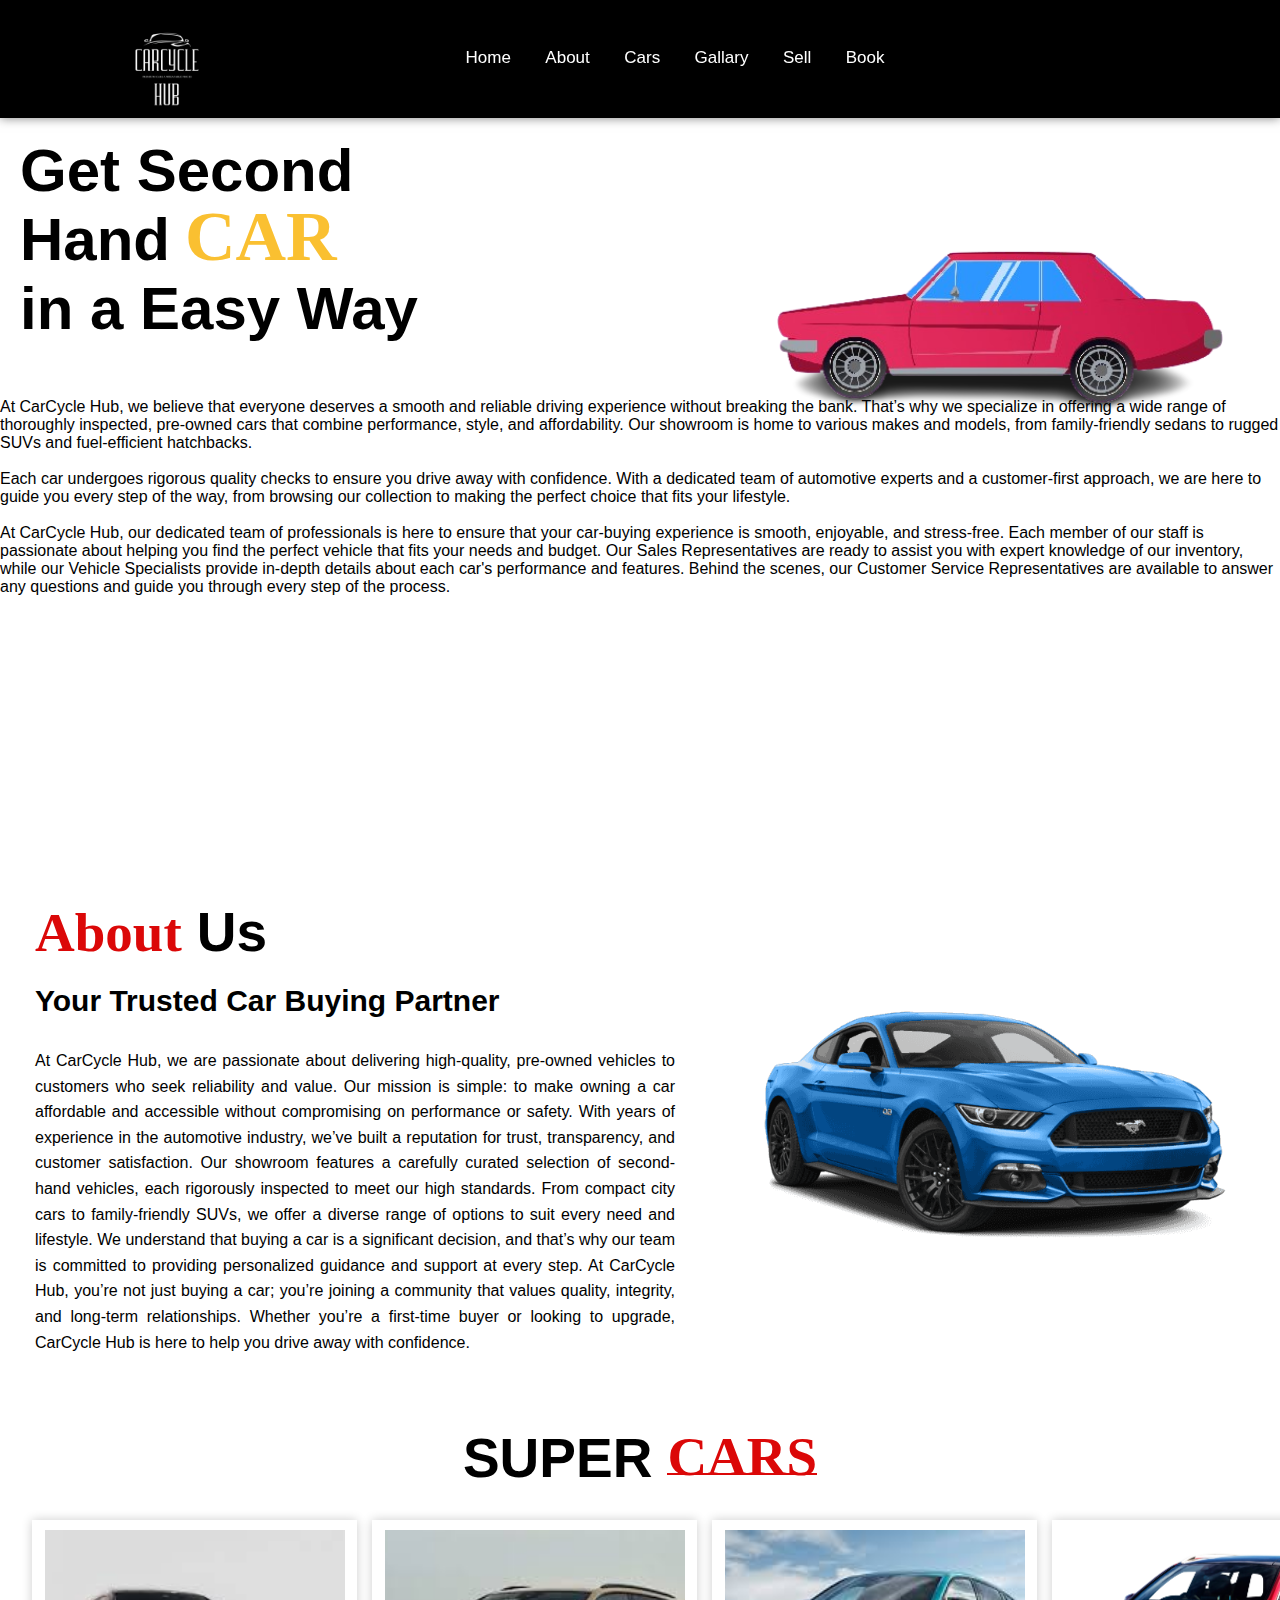
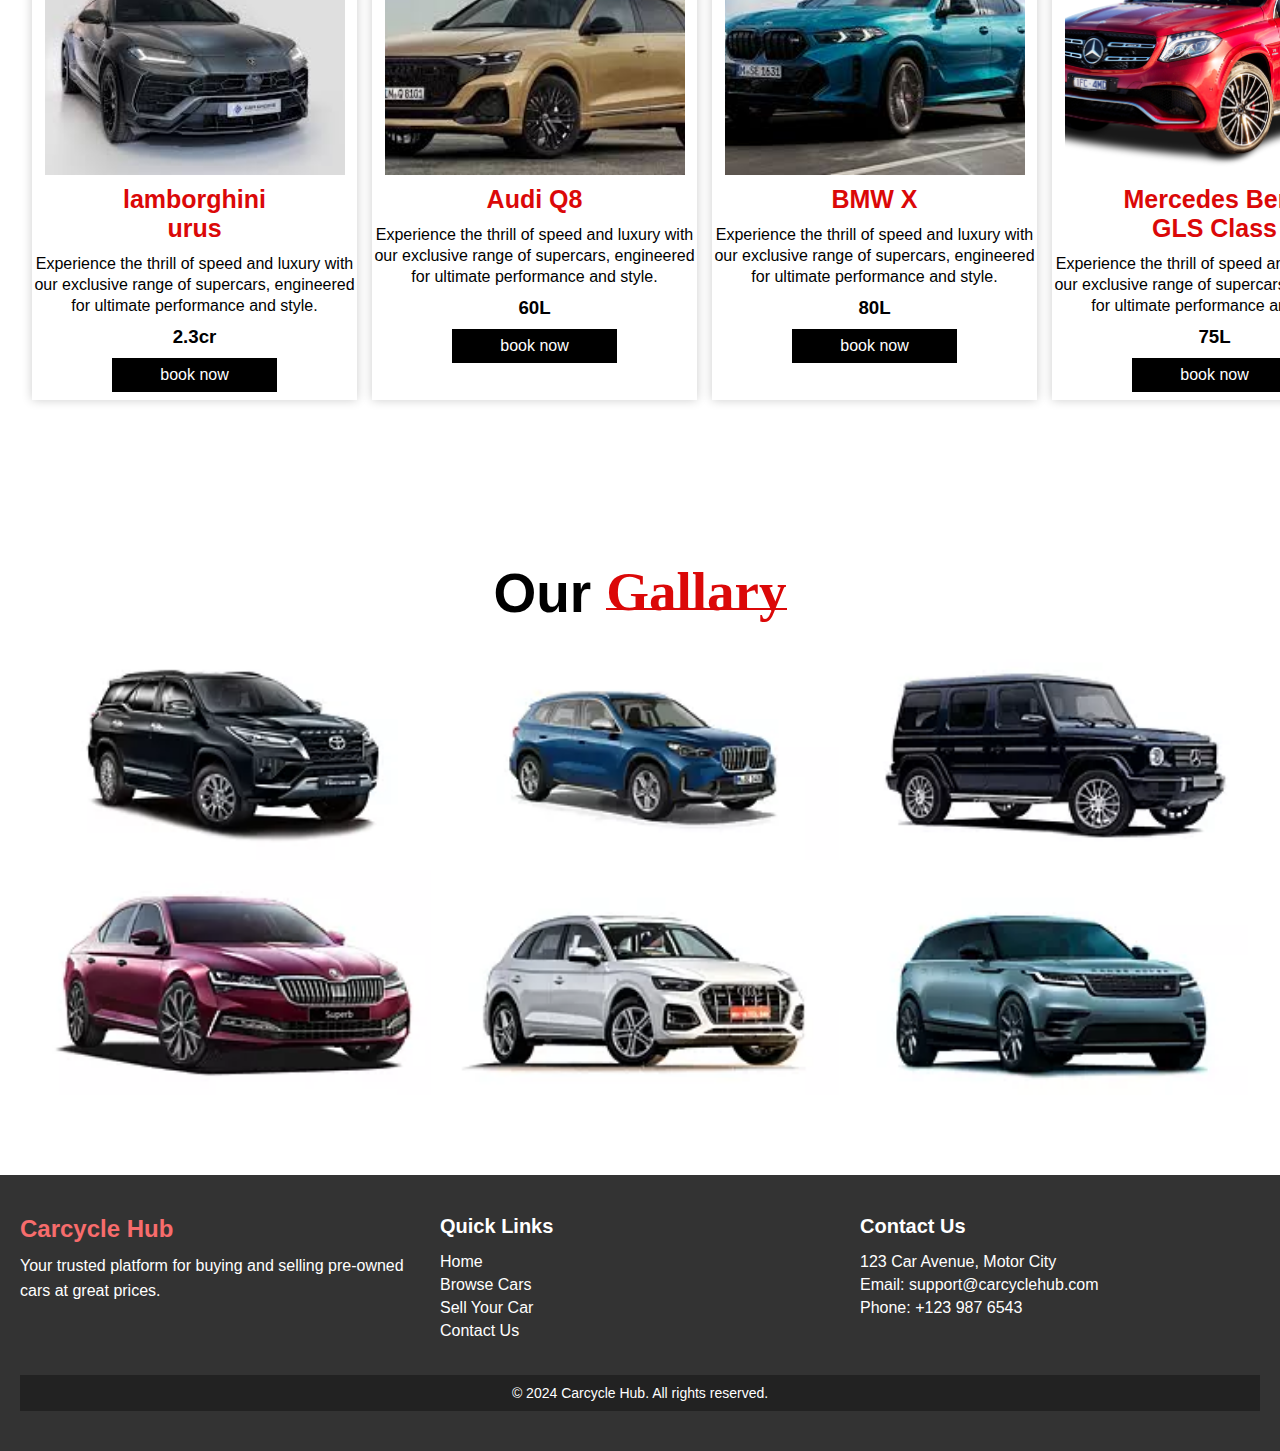
<file: index.html>
<!DOCTYPE html>
<html lang="en">
<head>
    <meta charset="UTF-8">
    <meta http-equiv="X-UA-Compatible" content="IE=edge">
    <meta name="viewport" content="width=device-width, initial-scale=1.0">
    <title>Carcycle Hub</title>
    <link rel="stylesheet" href="style.css">
    <link rel="stylesheet" href="https://cdnjs.cloudflare.com/ajax/libs/font-awesome/6.1.1/css/all.min.css" integrity="sha512-KfkfwYDsLkIlwQp6LFnl8zNdLGxu9YAA1QvwINks4PhcElQSvqcyVLLD9aMhXd13uQjoXtEKNosOWaZqXgel0g==" crossorigin="anonymous" referrerpolicy="no-referrer" />
</head>
<body>

    <section id="Home">
        <nav>
            <div class="logo">
                <img src="carcycle_hub-removebg-preview.png">
            </div>

            <ul>
                <li><a href="#Home">Home</a></li>
                <li><a href="#About">About</a></li>
                <li><a href="#Menu">Cars</a></li>
                <li><a href="#Gallary">Gallary</a></li>
                <li><a href="sell.html">Sell</a></li>
                <li><a href="#Order">Book</a></li>
            </ul>

            <div class="icon">
                <i class="fa-solid fa-magnifying-glass"></i>
                <i class="fa-solid fa-heart"></i>
                <i class="fa-solid fa-cart-shopping"></i>
            </div>

        </nav>

        <div class="main">

            <div class="men_text">
                <h1>Get Second Hand<span>CAR</span><br>in a Easy Way</h1>
            </div>

            <div class="main_image">
                <img src="main2.png">
            </div>

        </div>
     
        

        <div class="main_btn">
            <i class="fa-solid fa-angle-right"></i>
        </div>
        <div>
            At CarCycle Hub, we believe that everyone deserves a smooth and reliable driving experience without breaking the bank. That’s why we specialize in offering a wide range of thoroughly inspected, pre-owned cars that combine performance, style, and affordability.
            Our showroom is home to various makes and models, from family-friendly sedans to rugged SUVs and fuel-efficient hatchbacks. <br><br>Each car undergoes rigorous quality checks to ensure you drive away with confidence.
            With a dedicated team of automotive experts and a customer-first approach, we are here to guide you every step of the way, from browsing our collection to making the perfect choice that fits your lifestyle.
       
        </div>
        <br>
        <div>
            At CarCycle Hub, our dedicated team of professionals is here to ensure that your car-buying experience is smooth, enjoyable, and stress-free. Each member of our staff is passionate about helping you find the perfect vehicle that fits your needs and budget.
            Our Sales Representatives are ready to assist you with expert knowledge of our inventory, while our Vehicle Specialists provide in-depth details about each car's performance and features. Behind the scenes, our Customer Service Representatives are available to answer any questions and guide you through every step of the process.
        </div>
        

    </section>



    <!--About-->

    <div class="about" id="About">
        <div class="about_main">
    
            <div class="about_text">
                <h1><span>About</span>Us</h1>
                <h3>Your Trusted Car Buying Partner</h3>
                <p>
                    At CarCycle Hub, we are passionate about delivering high-quality, pre-owned vehicles to customers who seek reliability and value. Our mission is simple: to make owning a car affordable and accessible without compromising on performance or safety.
                    With years of experience in the automotive industry, we’ve built a reputation for trust, transparency, and customer satisfaction. Our showroom features a carefully curated selection of second-hand vehicles, each rigorously inspected to meet our high standards. From compact city cars to family-friendly SUVs, we offer a diverse range of options to suit every need and lifestyle.
                    We understand that buying a car is a significant decision, and that’s why our team is committed to providing personalized guidance and support at every step. At CarCycle Hub, you’re not just buying a car; you’re joining a community that values quality, integrity, and long-term relationships.
                    Whether you’re a first-time buyer or looking to upgrade, CarCycle Hub is here to help you drive away with confidence.
                </p>
            </div>
    
            <div class="image">
                <img src="ford.png">
            </div>
    
        </div>
    
      
      
    </div>



    <!--Menu-->

    <div class="menu" id="Menu">
        <h1>SUPER<span>CARS</span></h1>

        <div class="menu_box">
            <div class="menu_card">

                <div class="menu_image">
                    <img src="lamborghini.jpeg">
                </div>

                <div class="small_card">
                    <i class="fa-solid fa-heart"></i>
                </div>

                <div class="menu_info">
                    <h2 >lamborghini urus</h2>
                    <p>
                        Experience the thrill of speed and luxury with our exclusive range of supercars, engineered for ultimate performance and style. 
                    </p>
                    <h3>2.3cr</h3>
                    <div class="menu_icon">
                        <i class="fa-solid fa-star"></i>
                        <i class="fa-solid fa-star"></i>
                        <i class="fa-solid fa-star"></i>
                        <i class="fa-solid fa-star"></i>
                        <i class="fa-solid fa-star-half-stroke"></i>
                    </div>
                    <a href="lamborghini.html" class="menu_btn">book now</a>
                </div>

            </div> 
            
            <div class="menu_card">

                <div class="menu_image">
                    <img src="audi.jpeg">
                </div>

                <div class="small_card">
                    <i class="fa-solid fa-heart"></i>
                </div>

                <div class="menu_info">
                    <h2>Audi Q8</h2>
                    <p>
                        Experience the thrill of speed and luxury with our exclusive range of supercars, engineered for ultimate performance and style. 
                    </p>
                    <h3>60L</h3>
                    <div class="menu_icon">
                        <i class="fa-solid fa-star"></i>
                        <i class="fa-solid fa-star"></i>
                        <i class="fa-solid fa-star"></i>
                        <i class="fa-solid fa-star"></i>
                        <i class="fa-solid fa-star-half-stroke"></i>
                    </div>
                    <a href="#" class="menu_btn">book now</a>
                </div>

            </div> 

            <div class="menu_card">

                <div class="menu_image">
                    <img src="bmw.jpeg">
                </div>

                <div class="small_card">
                    <i class="fa-solid fa-heart"></i>
                </div>

                <div class="menu_info">
                    <h2>BMW X</h2>
                    <p>
                        Experience the thrill of speed and luxury with our exclusive range of supercars, engineered for ultimate performance and style. 
                    </p>
                    <h3>80L</h3>
                    <div class="menu_icon">
                        <i class="fa-solid fa-star"></i>
                        <i class="fa-solid fa-star"></i>
                        <i class="fa-solid fa-star"></i>
                        <i class="fa-solid fa-star"></i>
                        <i class="fa-solid fa-star-half-stroke"></i>
                    </div>
                    <a href="#" class="menu_btn">book now</a>
                </div>

            </div> 

            <div class="menu_card">

                <div class="menu_image">
                    <img src="Benz.png">
                </div>

                <div class="small_card">
                    <i class="fa-solid fa-heart"></i>
                </div>

                <div class="menu_info">
                    <h2>Mercedes Benz GLS Class</h2>
                    <p>
                        Experience the thrill of speed and luxury with our exclusive range of supercars, engineered for ultimate performance and style. 
                    </p>
                    <h3>75L</h3>
                    <div class="menu_icon">
                        <i class="fa-solid fa-star"></i>
                        <i class="fa-solid fa-star"></i>
                        <i class="fa-solid fa-star"></i>
                        <i class="fa-solid fa-star"></i>
                        <i class="fa-solid fa-star-half-stroke"></i>
                    </div>
                    <a href="#" class="menu_btn">book now</a>
                </div>

            </div> 

            

         

            

                

            </div> 
            
        </div>

    </div>




    <!--Gallary-->

    <div class="gallary" id="Gallary">
        <h1>Our<span>Gallary</span></h1>

        <div class="gallary_image_box">
            <div class="gallary_image">
                <img src="fortuner.webp">

                <h3>SUPER CARS</h3>
                <p>
                    Experience the thrill of speed and luxury with our exclusive range of supercars, engineered for ultimate performance and style.  
                </p>
                <a href="#" class="gallary_btn">BOOK NOW!</a>
            </div>

            <div class="gallary_image">
                <img src="x1.webp">

                <h3>SUPER CARS</h3>
                <p>
                    Experience the thrill of speed and luxury with our exclusive range of supercars, engineered for ultimate performance and style. 
                </p>
                <a href="#" class="gallary_btn">BOOK NOW!</a>
            </div>

            <div class="gallary_image">
                <img src="g.webp">

                <h3>SUPER CARS</h3>
                <p>
                    Experience the thrill of speed and luxury with our exclusive range of supercars, engineered for ultimate performance and style. 
                </p>
                <a href="#" class="gallary_btn">BOOK NOW!</a>
            </div>

            <div class="gallary_image">
                <img src="superb.webp">

                <h3>SUPER CARS</h3>
                <p>
                    Experience the thrill of speed and luxury with our exclusive range of supercars, engineered for ultimate performance and style. 
                </p>
                <a href="#" class="gallary_btn">BOOK NOW!</a>
            </div>

            <div class="gallary_image">
                <img src="q5.webp">

                <h3>SUPER CARS</h3>
                <p>
                    Experience the thrill of speed and luxury with our exclusive range of supercars, engineered for ultimate performance and style. 
                </p>
                <a href="#" class="gallary_btn">BOOK NOW!</a>
            </div>

            <div class="gallary_image">
                <img src="rang.webp">

                <h3>SUPER CARS</h3>
                <p>
                    
                   Experience the thrill of speed and luxury with our exclusive range of supercars, engineered for ultimate performance and style. 
                </p>
                <a href="#" class="gallary_btn">BOOK NOW!</a>
            </div>

        </div>

    </div>
   
 <!--Footer-->

 <footer id="footer">
    <div class="footer-container">
        <div class="footer-info">
            <h2>Carcycle Hub</h2>
            <p>Your trusted platform for buying and selling pre-owned cars at great prices.</p>
        </div>
        <div class="footer-links">
            <h3>Quick Links</h3>
            <ul>
                <li><a href="#">Home</a></li>
                <li><a href="#">Browse Cars</a></li>
                <li><a href="#">Sell Your Car</a></li>
                <li><a href="#">Contact Us</a></li>
            </ul>
        </div>
        <div class="footer-contact">
            <h3>Contact Us</h3>
            <p>123 Car Avenue, Motor City</p>
            <p>Email: support@carcyclehub.com</p>
            <p>Phone: +123 987 6543</p>
        </div>
    </div>
    <div class="footer-bottom">
        <p>&copy; 2024 Carcycle Hub. All rights reserved.</p>
    </div>
</footer>
</body>
</html>
</file>
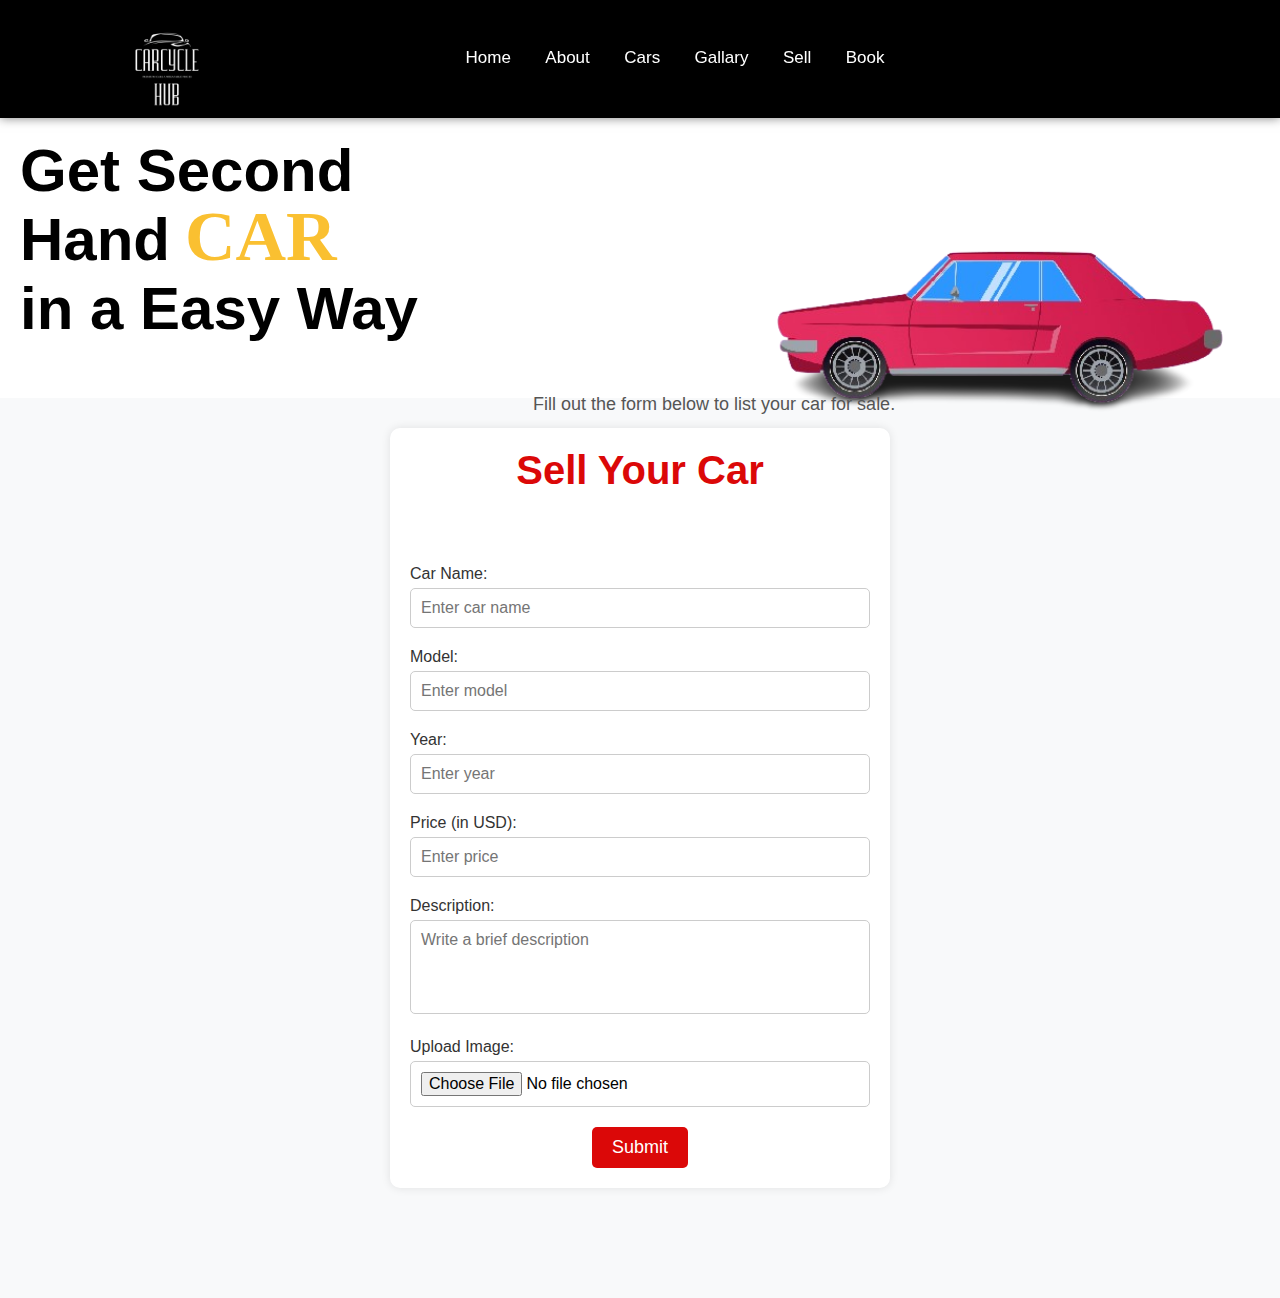
<file: sell.html>
<!DOCTYPE html>
<html lang="en">
<head>
    <meta charset="UTF-8">
    <meta http-equiv="X-UA-Compatible" content="IE=edge">
    <meta name="viewport" content="width=device-width, initial-scale=1.0">
    <title>Carcycle Hub</title>
    <link rel="stylesheet" href="style.css">
    <link rel="stylesheet" href="https://cdnjs.cloudflare.com/ajax/libs/font-awesome/6.1.1/css/all.min.css" integrity="sha512-KfkfwYDsLkIlwQp6LFnl8zNdLGxu9YAA1QvwINks4PhcElQSvqcyVLLD9aMhXd13uQjoXtEKNosOWaZqXgel0g==" crossorigin="anonymous" referrerpolicy="no-referrer" />
</head>
<body>

    <section id="Home">
        <nav>
            <div class="logo">
                <img src="carcycle_hub-removebg-preview.png">
            </div>

            <ul>
                <li><a href="index.html">Home</a></li>
                <li><a href="#About">About</a></li>
                <li><a href="#Menu">Cars</a></li>
                <li><a href="#Gallary">Gallary</a></li>
                <li><a href="#sell">Sell</a></li>
                <li><a href="#Order">Book</a></li>
            </ul>

            <div class="icon">
                <i class="fa-solid fa-magnifying-glass"></i>
                <i class="fa-solid fa-heart"></i>
                <i class="fa-solid fa-cart-shopping"></i>
            </div>

        </nav>

        <div class="main">

            <div class="men_text">
                <h1>Get Second Hand<span>CAR</span><br>in a Easy Way</h1>
            </div>

            <div class="main_image">
                <img src="main2.png">
            </div>

        </div>
        <section id="sell">
        <div class="sell-container">
            <h1>Sell Your Car</h1>
            <p>Fill out the form below to list your car for sale.</p>
            <form class="sell-form" action="https://api.web3forms.com/submit" method="POST">
                <input type="hidden" name="access_key" value="50d8b515-bf24-4cdd-84eb-a523451ec697">
                <div class="form-group">
                    <label for="carName">Car Name:</label>
                    <input type="text" id="carName" name="carName" placeholder="Enter car name" required>
                </div>
                <div class="form-group">
                    <label for="model">Model:</label>
                    <input type="text" id="model" name="model" placeholder="Enter model" required>
                </div>
                <div class="form-group">
                    <label for="year">Year:</label>
                    <input type="number" id="year" name="year" placeholder="Enter year" required>
                </div>
                <div class="form-group">
                    <label for="price">Price (in USD):</label>
                    <input type="number" id="price" name="price" placeholder="Enter price" required>
                </div>
                <div class="form-group">
                    <label for="description">Description:</label>
                    <textarea id="description" name="description" placeholder="Write a brief description" rows="4" required></textarea>
                </div>
                <div class="form-group">
                    <label for="uploadImage">Upload Image:</label>
                    <input type="file" id="uploadImage" name="uploadImage" accept="image/*" required>
                </div>
                <button type="submit" class="sell-btn">Submit</button>
            </form>
        </div>
    </section>
    </section>

</body>
</html>
</file>
<file: style.css>
*{
    margin: 0;
    padding: 0;
    box-sizing: border-box;
    font-family: sans-serif;
}

html{
    scroll-behavior: smooth;
}

section{
    width: 100%;
    height: 100vh;
}

section nav{
    display: flex;
    justify-content: space-around;
    align-items: center;
    position: fixed;
    right: 0;
    left: 0;
    background: rgb(0, 0, 0);
    box-shadow: 0 0 10px rgba(0,0,0,0.5);
    z-index: 1000;
}

section nav .logo img{
    width: 100px;
    cursor: pointer;
    margin: 7px 0;
}

section nav ul{
    list-style: none;
}

section nav ul li{
    display: inline-block;
    margin: 0 15px;
}

section nav ul li a{
    text-decoration: none;
    color: #ffffff;
    font-weight: 500;
    font-size: 17px;
    transition: 0.1s;
}

section nav ul li a::after{
    content: '';
    width: 0;
    height: 2px;
    background: #ffffff;
    display: block;
    transition: 0.2s linear;
}

section nav ul li a:hover::after{
    width: 100%;
}

section nav ul li a:hover{
    color: #ffffff;
}

section nav .icon i{
    font-size: 18px;
    color: #ffffff;
    margin: 0 5px;
    cursor: pointer;
    transition: 0.3s;
}

section nav .icon i:hover{
    color: #fac031;
}

section .main{
    display: flex;
    align-items: center;
    justify-content: space-around;
    position: relative;
    top: 130px;
}

section .main .men_text h1{
    font-size: 60px;
    position: relative;
    top: -90px;
    left: 20px;
}

section .main .men_text h1 span{
    margin-left: 15px;
    color: #fac031;
    font-family: mv boli;
    line-height: 22px;
    font-size: 70px;
}

section .main .main_image img{
    width: 700px;
    position: relative;
    left: 70px;
}

section p{
    width: 650px;
    text-align: justify;
    position: relative;
    left: 123px;
    bottom: 120px;
    line-height: 22px;
}



section .main_btn a{
    color: #fff;
    margin-right: 5px;
    text-decoration: none;
}

section .main_btn i{
    color: #fff;
    transition: 0.3s;
}

section .main_btn:hover i{
    transform: translateX(7px);
}



/*About*/

about {
    width: 10.0%;
    height: 100vh;
    padding: 70px 0;
}

.about .about_main {
    display: flex;
    align-items: center;
    justify-content: space-around;
}

.about .about_main .about_text {
    order: 1; /* Ensures about_text appears first */
    max-width: 50%;
}

.about .about_main .image {
    order: 2; /* Ensures image appears after about_text */
}

.about .about_main .image img {
    width: 500px; /* Adjusted image size */
    position: relative;
    top: 0;
}

.about .about_main .about_text h1 span {
    color: #db0808;
    margin-right: 15px;
    font-family: mv boli;
}

.about .about_main .about_text h1 {
    font-size: 55px;
    position: relative;
    bottom: 0;
}

.about .about_main .about_text h3 {
    font-size: 30px;
    margin: 20px 0 30px 0;
}

.about .about_main .about_text p {
    width: 100%;
    text-align: justify;
    line-height: 1.6;
}


/*Menu*/

.menu{
    width: 100%;
    padding: 70px 0;
}

.menu h1{
    font-size: 55px;
    display: flex;
    align-items: center;
    justify-content: center;
    margin-bottom: 30px;
}

.menu h1 span{
    color: #db0808;
    margin-left: 15px;
    font-family: mv boli;
}

.menu h1 span::after{
    content: '';
    width: 100%;
    height: 2px;
    background: #db0808;
    display: block;
    position: relative;
    bottom: 15px;
}

.menu .menu_box{
    width: 95%;
    margin: 0 auto;
    display: grid;
    grid-template-columns: 1fr 1fr 1fr 1fr;
    grid-gap: 15px;
}

.menu .menu_box .menu_card{
    width: 325px;
    height: 480px;
    padding-top: 10px;
    margin-bottom: 20px;
    box-shadow: 0 0 10px rgba(0,0,0,0.2);
}

.menu .menu_box .menu_card .menu_image{
    width: 300px;
    height: 245px;
    margin: 0 auto;
    overflow: hidden;
}

.menu .menu_box .menu_card .menu_image img{
    width: 100%;
    height: 100%;
    object-fit: cover;
    object-position: center;
    transition: 0.3s;
}

.menu .menu_box .menu_card .menu_image:hover img{
    transform: scale(1.1);
}

.menu .menu_box .menu_card .small_card{
    width: 45px;
    height: 45px;
    float: right;
    position: relative;
    top: -240px;
    right: -8px;
    opacity: 0;
    border-radius: 7px;
    transition: 0.3s;
}

.menu .menu_box .menu_card:hover .small_card{
    position: relative;
    top: -240px;
    right: 20px;
    opacity: 1;
}

.menu .menu_box .menu_card .small_card i{
    font-size: 25px;
    display: flex;
    align-items: center;
    justify-content: center;
    line-height: 50px;
    color: #000;
    cursor: pointer;
    text-shadow: 0 0 6px #000;
    transition: 0.2s;
}

.menu .menu_box .menu_card .small_card i:hover{
    color: #db0808;
}

.menu .menu_box .menu_card .menu_info h2{
    width: 60%;
    text-align: center;
    margin: 10px auto 10px auto;
    font-size: 25px;
    color: #db0808;
}

.menu .menu_box .menu_card .menu_info p{
    text-align: center;
    margin-top: 8px;
    line-height: 21px;
}

.menu .menu_box .menu_card .menu_info h3{
    text-align: center;
    margin-top: 10px;
}

.menu .menu_box .menu_card .menu_info .menu_icon{
    color: #db0808;
    text-align: center;
    margin: 10px 0 10px 0;
}

.menu .menu_box .menu_card .menu_info .menu_btn{
    display: flex;
    align-items: center;
    justify-content: center;
    text-decoration: none;
    color: white;
    background: #000;
    padding: 8px 10px;
    margin: 0 80px;
    transition: 0.3s;
}



/*Gallary*/

.gallary{
    width: 100%;
    padding: 70px 0;
}

.gallary h1{
    font-size: 55px;
    display: flex;
    align-items: center;
    justify-content: center;
}

.gallary h1 span{
    margin-left: 15px;
    color: #db0808;
    font-family: mv boli;
}

.gallary h1 span::after{
    content: '';
    width: 100%;
    height: 2px;
    background: #db0808;
    display: block;
    position: relative;
    bottom: 15px;
}

.gallary .gallary_image_box{
    width: 95%;
    margin: 10px auto;
    display: grid;
    grid-template-columns: 1fr 1fr 1fr;
    grid-gap: 10px;
}

.gallary .gallary_image_box .gallary_image{
    display: flex;
    align-items: center;
    justify-content: center;
    background: black;
}

.gallary .gallary_image_box .gallary_image img{
    width: 100%;
    transition: .3s;
}

.gallary .gallary_image_box .gallary_image:hover img{
    opacity: 0.4;
}

.gallary .gallary_image_box .gallary_image h3{
    position: absolute;
    font-size: 35px;
    margin-bottom: 130px;
    color: #db0808;
    font-family: polo;
    z-index: 5;
    opacity: 0;
    transition: 0.3s;
}

.gallary .gallary_image_box .gallary_image:hover h3{
    opacity: 1;
}

.gallary .gallary_image_box .gallary_image p{
    position: absolute;
    width: 400px;
    margin-top: 30px;
    text-align: center;
    color: white;
    line-height: 22px;
    opacity: 0;
    z-index: 5;
    transition: 0.3s;
}

.gallary .gallary_image_box .gallary_image:hover p{
    opacity: 1;
}

.gallary .gallary_image_box .gallary_image .gallary_btn{
    position: absolute;
    margin-top: 180px;
    color: #000;
    background: #db0808;
    padding: 7px 25px;
    text-decoration: none;
    opacity: 0;
    transform: translateY(45px);
    z-index: 5;
    transition: 0.3s;
}

.gallary .gallary_image_box .gallary_image:hover .gallary_btn{
    opacity: 1;
    transform: translateY(0);
}



/*Footer*/




::-webkit-scrollbar{
    width: 13px;
}

::-webkit-scrollbar-track{
    border-radius: 15px;
    box-shadow: inset 0 0 5px rgba(0,0,0,0.5);
}

::-webkit-scrollbar-thumb{
    background: #000000;
    border-radius: 15px;
}
@media (max-width: 768px) {
    /* Styles for tablets and smaller devices */
  }
  
  @media (max-width: 480px) {
    /* Styles for mobile phones */
  }
/* Base styles - No changes */
*{
    margin: 0;
    padding: 0;
    box-sizing: border-box;
    font-family: sans-serif;
}

html{
    scroll-behavior: smooth;
}

#footer {
    background-color: #333;
    color: #fff;
    padding: 40px 20px;
    font-family: 'Arial', sans-serif;
}

.footer-container {
    display: flex;
    justify-content: space-between;
    flex-wrap: wrap;
    margin-bottom: 30px;
}

.footer-info {
    flex: 1;
    min-width: 250px;
    margin-right: 20px;
}

.footer-info h2 {
    font-size: 24px;
    margin-bottom: 10px;
    color: #f76c6c; /* Accent color */
}

.footer-info p {
    font-size: 16px;
    line-height: 1.6;
}

.footer-links {
    flex: 1;
    min-width: 250px;
    margin-right: 20px;
}

.footer-links h3 {
    font-size: 20px;
    margin-bottom: 15px;
}

.footer-links ul {
    list-style: none;
    padding: 0;
}

.footer-links ul li {
    margin: 5px 0;
}

.footer-links ul li a {
    text-decoration: none;
    color: #fff;
    font-size: 16px;
    transition: color 0.3s;
}

.footer-links ul li a:hover {
    color: #f76c6c;
}

.footer-contact {
    flex: 1;
    min-width: 250px;
}

.footer-contact h3 {
    font-size: 20px;
    margin-bottom: 15px;
}

.footer-contact p {
    font-size: 16px;
    margin: 5px 0;
}

.footer-bottom {
    text-align: center;
    padding: 10px;
    background-color: #222;
    font-size: 14px;
}

.footer-bottom p {
    margin: 0;
}

/* Responsive Styles */
@media (max-width: 768px) {
    .footer-container {
        flex-direction: column;
        align-items: center;
    }

    .footer-info,
    .footer-links,
    .footer-contact {
        margin-bottom: 20px;
        text-align: center;
    }
}


/* Sell Section */
#sell {
    padding: 30px 20px;
    background-color: #f8f9fa; /* Light background for contrast */
    text-align: center;
    min-height: 250px; /* Set a minimum height */
}

#sell .sell-container {
    max-width: 500px;
    margin: 0 auto;
    background: #ffffff;
    padding: 20px;
    box-shadow: 0 0 10px rgba(0, 0, 0, 0.1);
    border-radius: 10px;
}

#sell h1 {
    font-size: 40px;
    color: #db0808;
    margin-bottom: 20px;
}

#sell p {
    font-size: 18px;
    color: #555;
    margin-bottom: 30px;
}

.sell-form .form-group {
    margin-bottom: 20px;
    text-align: left;
}

.sell-form .form-group label {
    display: block;
    font-size: 16px;
    font-weight: 500;
    margin-bottom: 5px;
    color: #333;
}

.sell-form .form-group input,
.sell-form .form-group textarea {
    width: 100%;
    padding: 10px;
    border: 1px solid #ccc;
    border-radius: 5px;
    font-size: 16px;
}

.sell-form .form-group input:focus,
.sell-form .form-group textarea:focus {
    outline: none;
    border-color: #db0808;
    box-shadow: 0 0 5px rgba(219, 8, 8, 0.3);
}

.sell-form .form-group textarea {
    resize: none;
}

.sell-btn {
    display: inline-block;
    background-color: #db0808;
    color: #ffffff;
    font-size: 18px;
    padding: 10px 20px;
    border: none;
    border-radius: 5px;
    cursor: pointer;
    transition: 0.3s;
}

.sell-btn:hover {
    background-color: #fac031;
    transform: scale(1.05);
}
</file>
